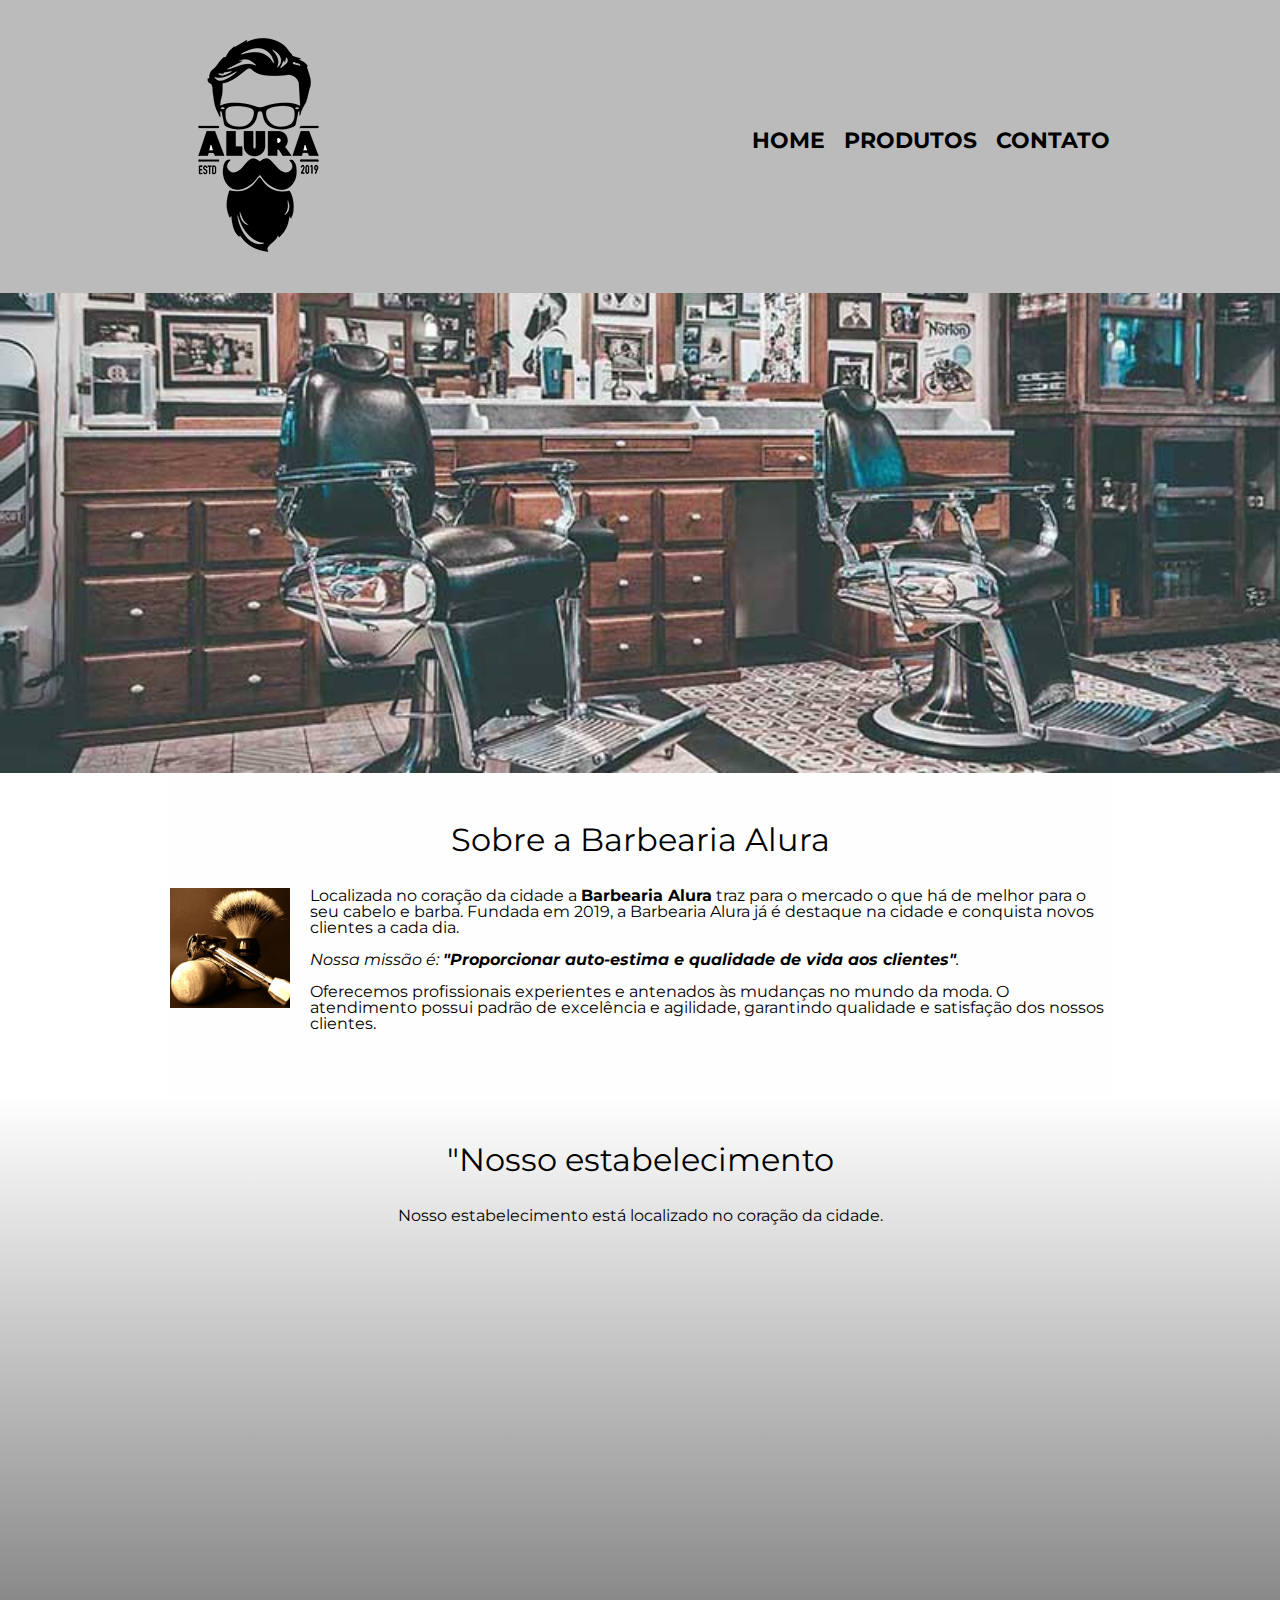
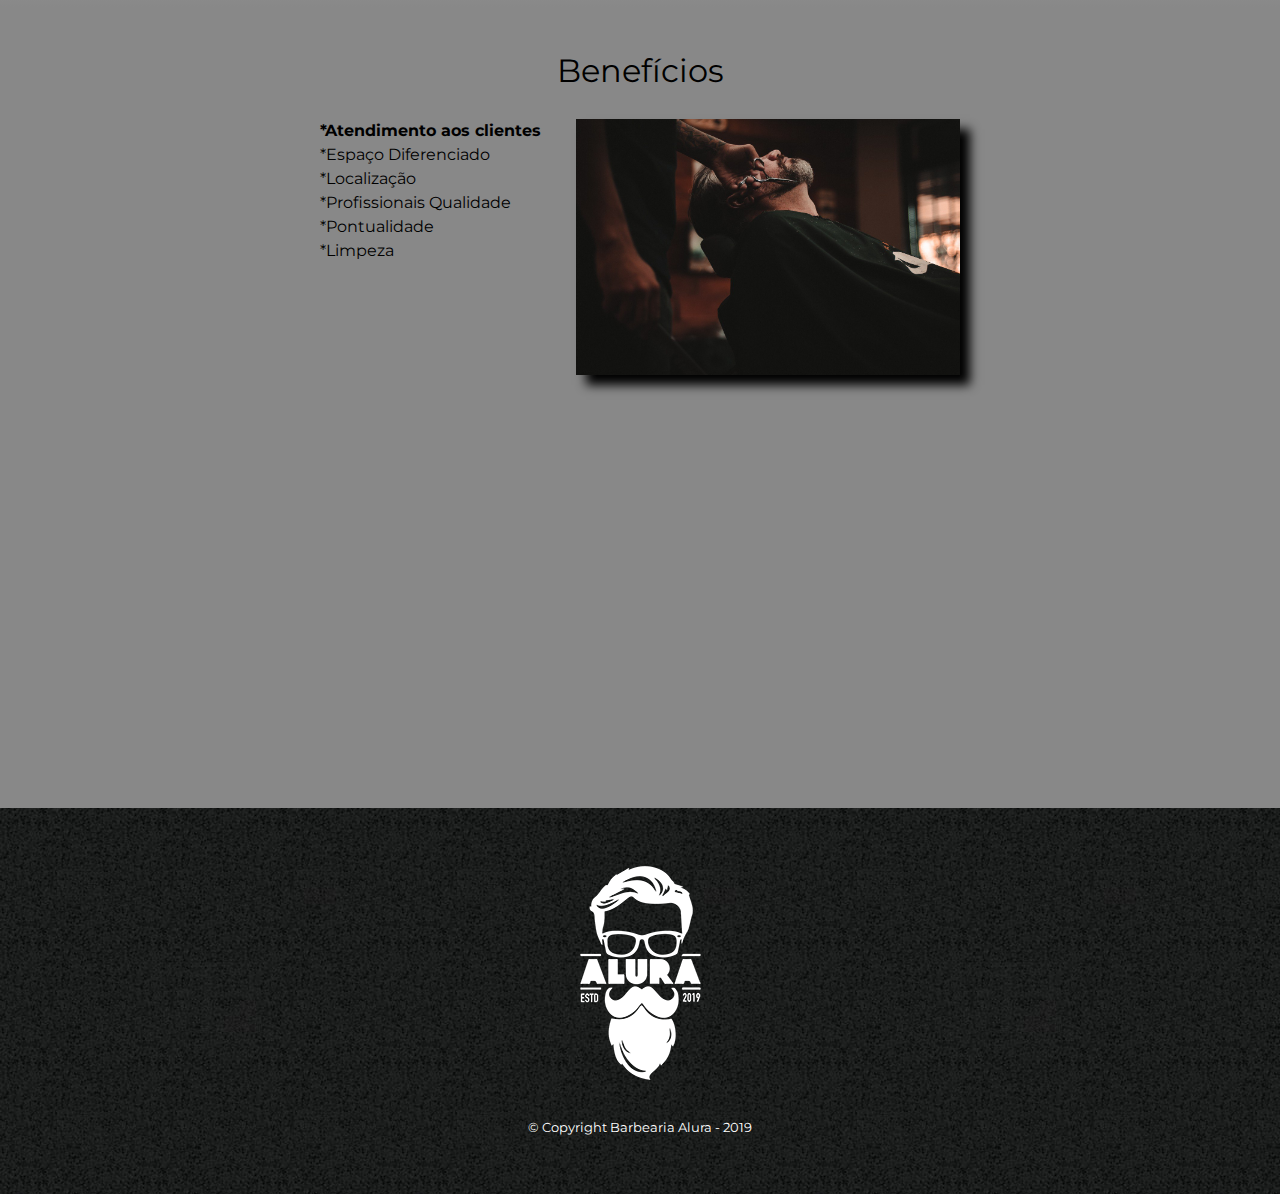
<file: index.html>
<!DOCTYPE html>
<html lang="pt-br">
    <head>
        <meta charset="UTF-8">
        <meta name="viewport" content="width=device-width">
        <title>Barbearia Alura</title>

        <link rel="stylesheet" href="reset.css"> <!--é uma forma de suavizar estas diferenças e padronizar a estilização, sobrepondo a formatação original do browsers com uma folha de estilo-->
        <link rel="stylesheet" href="style.css">
        <link href="https://fonts.googleapis.com/css?family=Montserrat&display=swap" rel="stylesheet">
    </head>

    <body>
        <header>
            <div class="caixa">
                <h1><img src="logo.png"></h1>

                <nav>
                    <ul class="navegacao">
                        <li><a href="index.html">Home</a></li>
                        <li><a href="produtos.html">Produtos</a></li>
                        <li><a href="contato.html">Contato</a></li>
                    </ul>
                </nav>
            </div>
        </header>

        <img class="banner" src="banner.jpg">

        <main>
            <section class="principal">
                <h2 class="titulo-principal">Sobre a Barbearia Alura</h2>

                <img class="utensilios" src="utensilios.jpg" alt="Utensilios de um barbeiro.">

                <p>Localizada no coração da cidade a <strong>Barbearia Alura</strong> traz para o mercado o que há de melhor para o seu cabelo e barba. 
                Fundada em 2019, a Barbearia Alura já é destaque na cidade e conquista novos clientes a cada dia.</p>

                <p id="missao"><em>Nossa missão é: <strong>"Proporcionar auto-estima e qualidade de vida aos clientes"</strong>.</em></p>

                <p>Oferecemos profissionais experientes e antenados às mudanças no mundo da moda. 
                O atendimento possui padrão de excelência e agilidade, garantindo qualidade e satisfação dos nossos clientes.</p>
            </section>

            <section class="mapa">
                <h3 class="titulo-principal">"Nosso estabelecimento</h3>
                <p>Nosso estabelecimento está localizado no coração da cidade.</p>
                
                <div class="mapa-conteudo">
                    <iframe src="https://www.google.com/maps/embed?pb=!1m18!1m12!1m3!1d3656.448598130907!2d-46.634653385542414!3d-23.588239368469353!2m3!1f0!2f0!3f0!3m2!1i1024!2i768!4f13.1!3m3!1m2!1s0x94ce5a2b2ed7f3a1%3A0xab35da2f5ca62674!2sCaelum%20-%20Escola%20de%20Tecnologia!5e0!3m2!1spt-BR!2sbr!4v1580916426151!5m2!1spt-BR!2sbr" width="100%" height="300" frameborder="0" style="border:0;" allowfullscreen=""></iframe>
                </div>
            </section> 
            

            <section class="beneficios">
                <h3 class="titulo-principal">Benefícios</h3>
                
                <div class="conteudo-beneficios">
                    <ul class="lista-beneficios">
                        <li class="itens">Atendimento aos clientes</li>
                        <li class="itens">Espaço Diferenciado</li>
                        <li class="itens">Localização</li>
                        <li class="itens">Profissionais Qualidade</li>
                        <li class="itens">Pontualidade</li>
                        <li class="itens">Limpeza</li>
                    </ul><img src="beneficios.jpg" class="imagem-beneficios">
                </div>

                <div class="video">
                    <iframe width="100%" height="315" src="https://www.youtube.com/embed/wcVVXUV0YUY" title="YouTube video player" frameborder="0" allow="accelerometer; autoplay; clipboard-write; encrypted-media; gyroscope; picture-in-picture" allowfullscreen></iframe>
                </div>
            </section>
        </main>

        <footer>
            <img src="logo-branco.png">
            <p class="copyright">&copy; Copyright Barbearia Alura - 2019</p> <!--&copy - caracteres no site UNICODE-->
        </footer>
    </body>
</html>
</file>
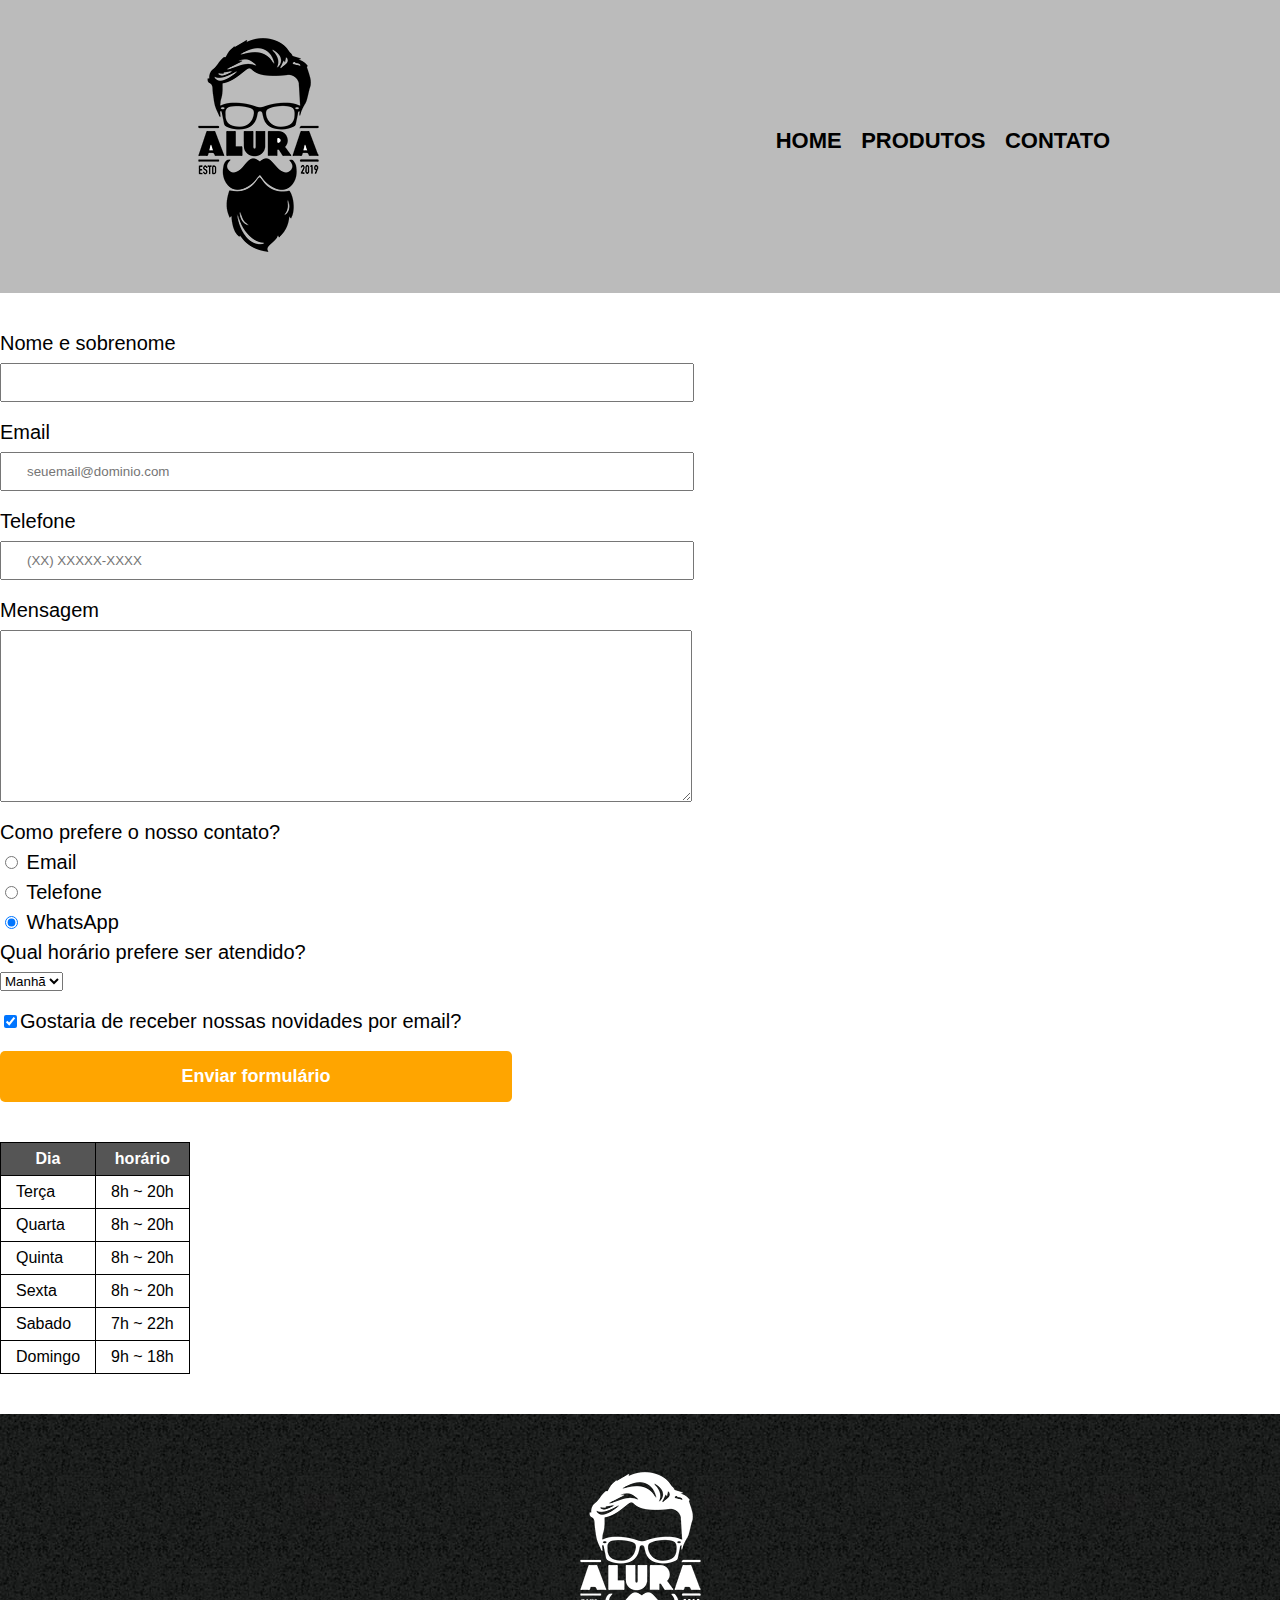
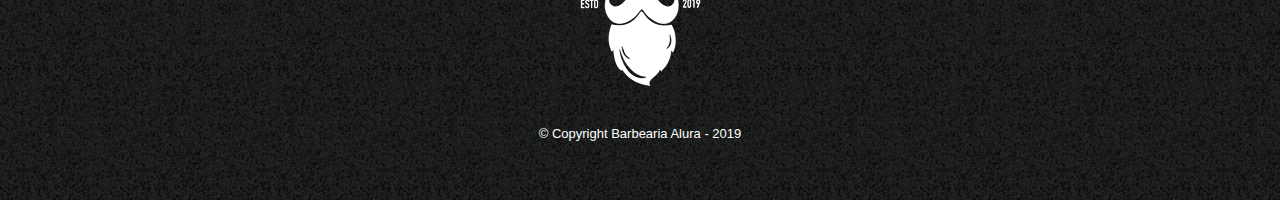
<file: contato.html>
<!DOCTYPE html>
<html>
    <head>
        <meta charset="UTF-8">
        <title>Contato - Barbearia Alura</title>

        <link rel="stylesheet" href="reset.css"> <!--é uma forma de suavizar estas diferenças e padronizar a estilização, sobrepondo a formatação original do browsers com uma folha de estilo-->
        <link rel="stylesheet" href="style.css">
    </head>
    <body>
        <header>
            <div class="caixa">
                <h1><img src="logo.png" alt="Logo da Barbearia Alura"></h1>

                <nav>
                    <ul class="navegacao">
                        <li><a href="index.html">Home</a></li>
                        <li><a href="produtos.html">Produtos</a></li>
                        <li><a href="contato.html">Contato</a></li>
                    </ul>
                </nav>
            </div>
        </header>

        <main>
            <form>
                <label for="nomesobrenome">Nome e sobrenome</label> 
                <input type="text" id="nomesobrenome" class="input-padrao" required>

                <label for="email">Email</label>
                <input type="email" id="email" class="input-padrao" required placeholder="seuemail@dominio.com">

                <label for="telefone">Telefone</label>
                <input type="tel" id="telefone" class="input-padrao" required placeholder="(XX) XXXXX-XXXX">

                <label for="mensagem">Mensagem</label>
                <textarea cols="70" rows="10" id="mensagem" class="input-padrao" required></textarea>

                <fieldset>
                    <legend>Como prefere o nosso contato?</legend>
                    <label for="radio-email"><input type="radio" name="contato" value="email" id="radio-email"> Email</label>
                   
                    <label for="radio-telefone"><input type="radio" name="contato" value="telefone" id="radio-telefone"> Telefone</label>
                    
                    <label for="radio-whatsapp"><input type="radio" name="contato" value="whatsapp" id="radio-whatsapp" checked> WhatsApp</label>    
                </fieldset>

                 <fieldset>
                    <legend>Qual horário prefere ser atendido?</legend>
                    <select>
                        <option>Manhã</option>
                        <option>Tarde</option>
                        <option>Noite</option>
                    </select>
                 </fieldset>

                 <label class="checkbox"><input type="checkbox" checked>Gostaria de receber nossas novidades por email?</label>

                <input type="submit" value="Enviar formulário" class="enviar">
            </form>

            <table>
                <thead>
                    <tr>
                        <th>Dia</th>
                        <th>horário</th>
                    </tr>
                </thead>
                <tbody>
                    <tr>
                        <td>Terça</td>
                        <td>8h ~ 20h</td>
                    </tr>
                    <tr>
                        <td>Quarta</td>
                        <td>8h ~ 20h</td>
                    </tr>
                    <tr>
                        <td>Quinta</td>
                        <td>8h ~ 20h</td>
                    </tr>
                    <tr>
                        <td>Sexta</td>
                        <td>8h ~ 20h</td>
                    </tr>
                    <tr>
                        <td>Sabado</td>
                        <td>7h ~ 22h</td>
                    </tr>
                    <tr>
                        <td>Domingo</td>
                        <td>9h ~ 18h</td>
                    </tr>
            </tbody>
            </table>
        </main>

        <footer>
            <img src="logo-branco.png" alt="Logo da Barbearia Alura">
            <p class="copyright">&copy; Copyright Barbearia Alura - 2019</p> <!--&copy - caracteres no site UNICODE-->
        </footer>
    </body>
</html>
</file>
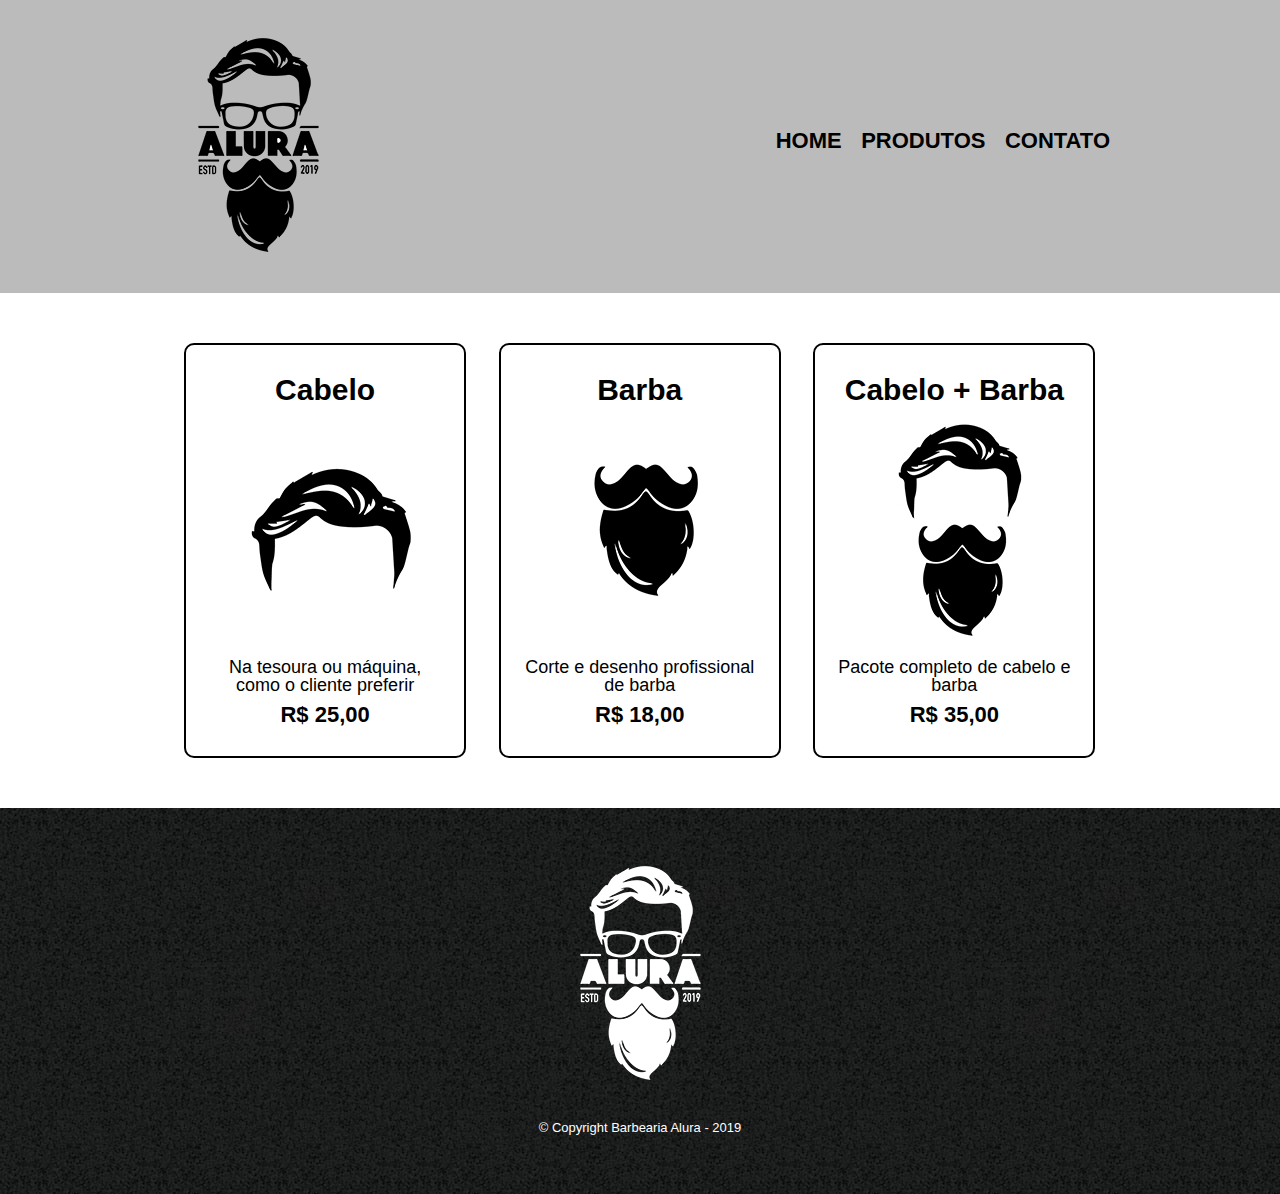
<file: produtos.html>
<!DOCTYPE html>
<html>
    <head>
        <meta charset="UTF-8">
        <title>Produtos - Barbearia Alura</title>

        <link rel="stylesheet" href="reset.css"> <!--é uma forma de suavizar estas diferenças e padronizar a estilização, sobrepondo a formatação original do browsers com uma folha de estilo-->
        <link rel="stylesheet" href="style.css">
    </head>
    <body>
        <header>
            <div class="caixa">
                <h1><img src="logo.png"></h1>

                <nav>
                    <ul class="navegacao">
                        <li><a href="index.html">Home</a></li>
                        <li><a href="produtos.html">Produtos</a></li>
                        <li><a href="contato.html">Contato</a></li>
                    </ul>
                </nav>
            </div>
        </header>

        <main>
            <ul class="produtos">
                <li>
                    <h2>Cabelo</h2>
                    <img src="cabelo.jpg">
                    <p class="produto-descricao">Na tesoura ou máquina, como o cliente preferir</p>
                    <p class="produto-preco">R$ 25,00</p>
                </li>
                <li>
                    <h2>Barba</h2>
                    <img src="barba.jpg">
                    <p class="produto-descricao">Corte e desenho profissional de barba</p>
                    <p class="produto-preco">R$ 18,00</p>
                </li>
                <li>
                    <h2>Cabelo + Barba</h2>
                    <img src="cabelo+barba.jpg">
                    <p class="produto-descricao">Pacote completo de cabelo e barba </p>
                    <p class="produto-preco">R$ 35,00</p>
                </li>
            </ul>
        </main>

        <footer>
            <img src="logo-branco.png">
            <p class="copyright">&copy; Copyright Barbearia Alura - 2019</p> <!--&copy - caracteres no site UNICODE-->
        </footer>
    </body>
</html>
</file>
<file: style.css>
body {
    font-family: 'Montserrat', sans-serif;
}
header{
    background: #bbbbbb;
    padding: 20px 0;
}
.caixa{
    position: relative;
    width: 940px;
    margin: 0 auto;
}
nav{
    position: absolute;
    top: 110px;
    right: 0;
}
nav li {
    display: inline;   
    margin: 0 0 0 15px; /*espaçamento para esquerda*//* primeiro topo, direta, baixo, esquerda*/
}
nav a {
    text-transform: uppercase; /* letra maiuscula*/
    color: #000000;          /* color da letra*/
    font-weight: bold;          /* negrito*/
    font-size: 22px;            /* tamanho da letra*/
    text-decoration: none;      /* retirada do sombreando*/
}
nav a:hover{    /*hover - quando o mouse esta por cima do elemento*/
    color: #c78c19;
    text-decoration: underline; /* volta do estilo sombreado */
}
.produtos{
    width: 940px;
    margin: 0 auto;
    padding: 50px 0;
}
.produtos li{
    display: inline-block;
    text-align: center;
    width: 30%;
    vertical-align: top;
    margin: 0 1.5%;
    padding: 30px 20px;
    box-sizing: border-box;
    border: 2px solid #000000;
    border-radius: 10px;      /* arredondar as bordas*/
}
.produtos li:hover{
    border-color: #c78c19;
}
.produtos li:active{   /* aparece a cor verde, quando clica no elemento*/
    border-color: #088c19;
}
.produtos li:hover h2{
    font-size: 34px;
}
.produtos h2{
    font-size: 30px;
    font-weight: bold;
}
.produto-descricao{
    font-size: 18px;
}
.produto-preco{
    font-size: 22px;
    font-weight: bold;
    margin-top: 10px;
}
footer{
    text-align: center;
    background: url(bg.jpg);
    padding: 40px 0;
}
.copyright{
   color: #ffffff;
   font-size: 13px;  
   margin: 20px;
}
form{
    margin: 40px 0;
}
form label, form legend{
    display: block;
    font-size: 20px;
    margin: 0 0 10px;
}
.input-padrao{
    display: block;
    margin: 0 0 20px;
    padding: 10px 25px ;
    width: 50%;
} 
.checkbox{
    margin: 20px 0;
}
.enviar{
    width: 40%;
    padding: 15px 0;
    background: orange;
    color: white;
    font-weight: bold;
    font-size: 18px;
    border: none;
    border-radius: 5px;
    transition: 1s all;
    cursor: pointer; /*modificar o estilo do ponteiro do mouse, quando passar por cima de determinado elemento, através da propriedade CSS*/
} 
.enviar:hover{
    background: darkorange;
    transform: scale(1.2); /*aumentar um elemento proporcionalmente*/
    
}
table{
    margin: 20px 0 40px;
}
thead{
    background: #555555;
    color: white;
    font-weight: bold;
}
td,th{
    border: 1px solid #000000;
    padding: 8px 15px ;
}
/*Css da página inicial*/
.banner{
    width: 100%;
}
.titulo-principal{
    text-align: center;
    font-size: 2em;
    margin: 0 0 1em;
    clear: left;
}
.principal{
    padding: 3em 0;
    background: #fefefe;
    width: 940px;
    margin: 0 auto;
}
.principal p{
    margin: 0 0 1em;
}
.principal strong{
    font-weight: bold;
}
.principal em {
    font-style: italic;
}
.utensilios{
    width: 120px;
    float: left;
    margin: 0 20px 20px 0;
}
.mapa{
    padding: 3em 0;
    background: linear-gradient(#ffffff , #888888);
}
.mapa-conteudo{
    width: 940px;
    margin: 0 auto;
}
.mapa p{
    margin: 0 0 2em;
    text-align: center;
}
.beneficios{
    padding: 3em 0;
    background: #888888;
}
.conteudo-beneficios{
    width: 640px;
    margin: 0 auto;
}
.lista-beneficios{
    width: 40%;
    display: inline-block;
    vertical-align: top;
}
.itens{
    line-height: 1.5; /*altura da linha*/
    
}
.itens:first-child{
    font-weight: bold;
}
.itens::before{
    content: "*";
}
.imagem-beneficios{
    width: 60%;
    opacity: 1;
    transition: 400ms;
    box-shadow: 10px 10px 10px #000000; /* Criando sombra */
}
.imagem-beneficios:hover{
    opacity: 0.7;
}
.video{
    width: 560px;
    margin: 2em auto
}
@media screen and (max-width: 480px){
    .caixa, .principal, .conteudo-beneficio, .mapa-conteudo, .video{
        width: auto;
    }
    h1{
        text-align: center;
    }
    nav{
        position: static;
    }
    .lista-beneficios, .imagem-beneficios{
        width: 100%;
    }
}
</file>
